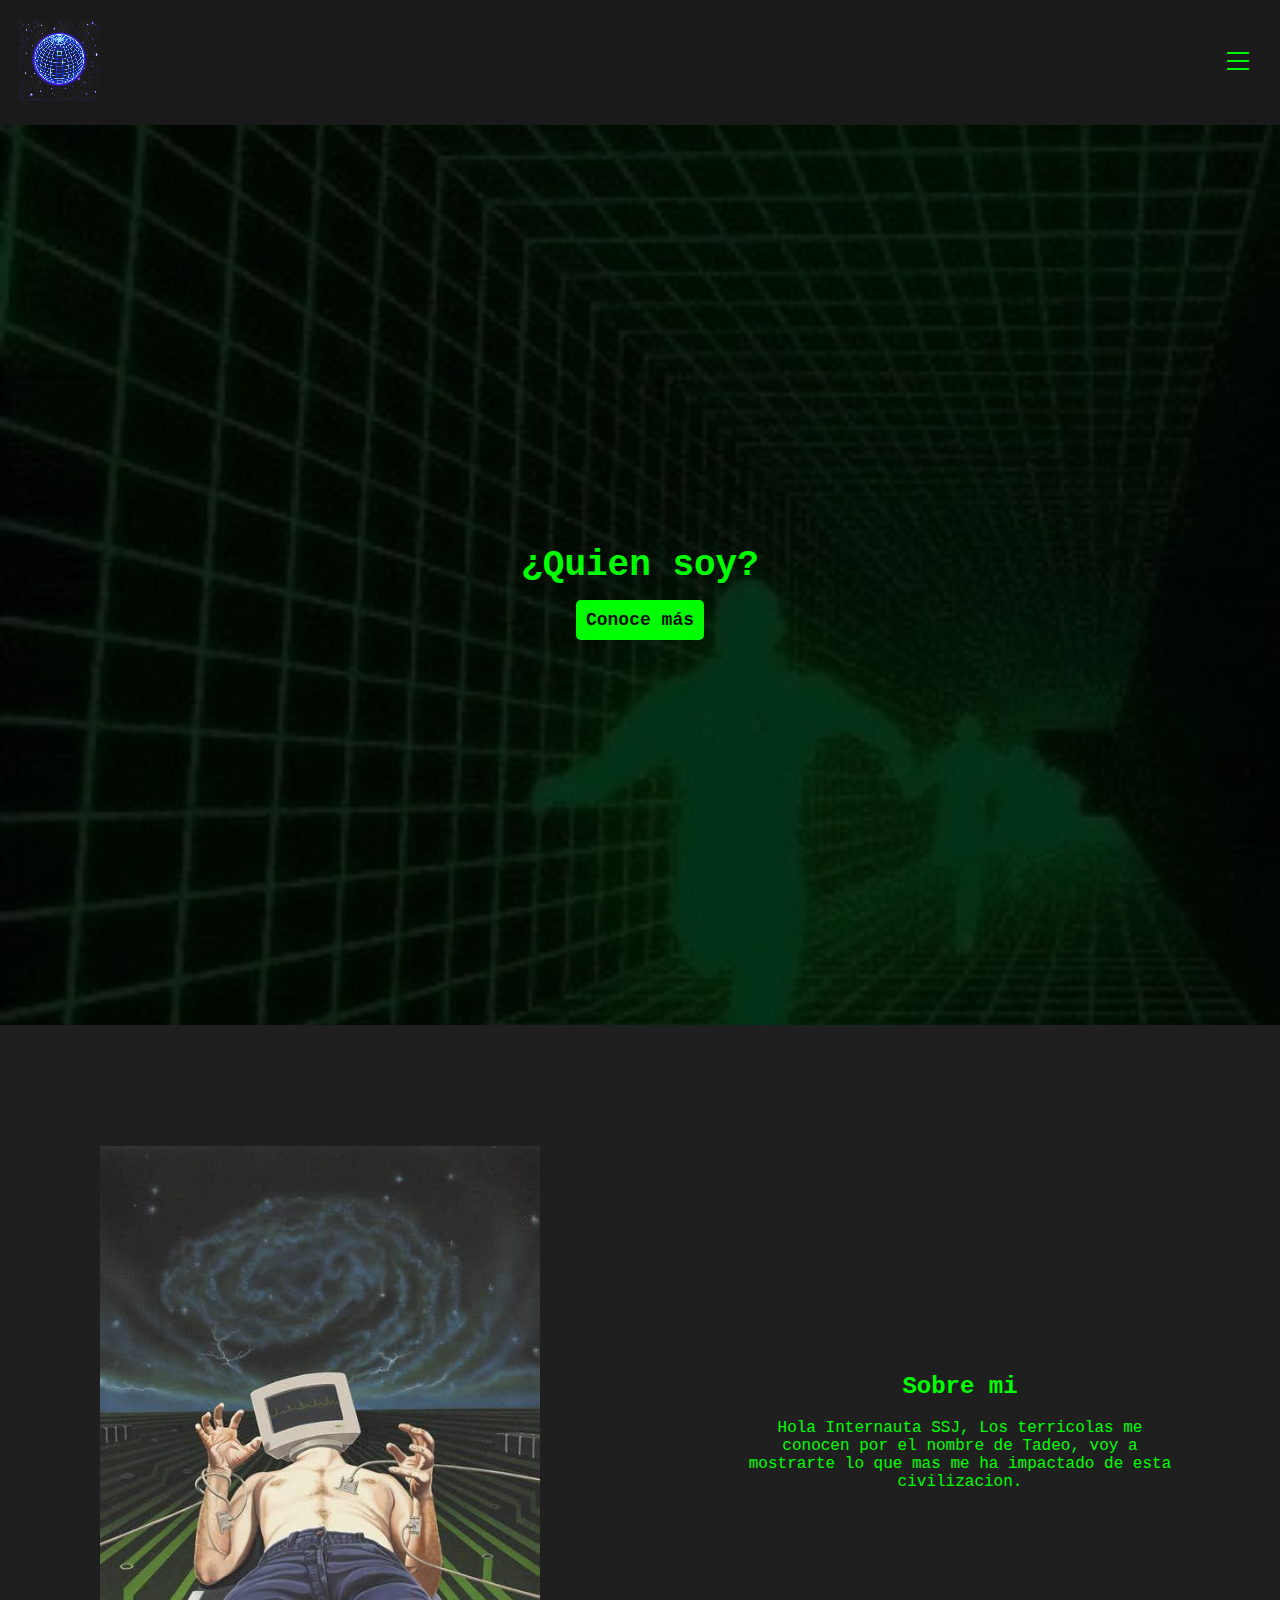
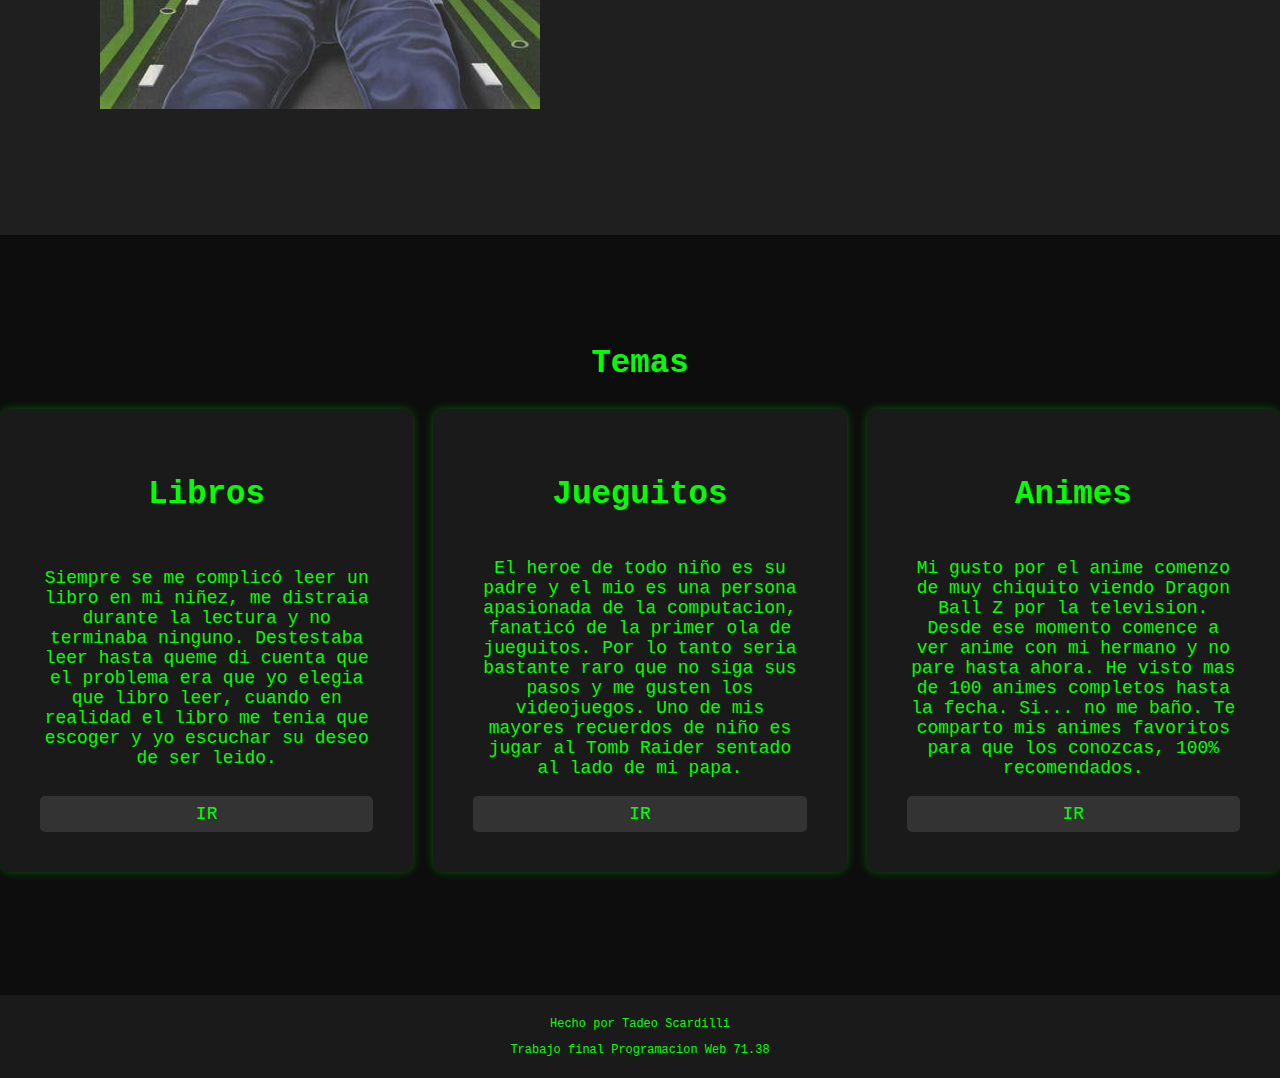
<file: index.html>
<!DOCTYPE html>
<html lang="en">
<head>
    <meta charset="UTF-8">
    <meta name="viewport" content="width=device-width, initial-scale=1.0">
   
    <title>Tadeo</title>
    <link rel="stylesheet" href="https://cdn.jsdelivr.net/npm/bootstrap-icons@1.11.3/font/bootstrap-icons.min.css">
    <link rel="stylesheet" href="CSS/estilos.css">

</head>

<body> 
    <header>
        <a href="index.html" class="video-logo">
            <video src="IMAGENES/LOGO.mp4" autoplay loop muted playsinline>
            </video>
        </a>
        <button id="abrir" class="abrir-menu"><i class="bi bi-list"></i></button>
    </header>
    <nav class="nav" id="nav">
        <button id="cerrar" class="cerrar-menu"><i class="bi bi-x"></i></button>
        <ul class="nav-list">
            
            <li>
                <a href="#temas-lsp" class="nav-principal">Temas</a>
            </li>
            <li>
                <a href="libros.html" class="nav-principal">Libros</a>
            </li>
            <li>
                <a href="jueguitos.html" class="nav-principal">Jueguitos</a>
            </li>
            <li>
                <a href="animes.html" class="nav-principal">Animes</a>
            </li>
            <li>
                <a href="contactame.html" class="nav-principal">Contactame</a>
            </li>
        </ul>
    </nav>

    <div class="psycho-image">
        <div class="psycho-text">
            <h1>¿Quien soy?</h1>
            <a href="#contenedor-id" class="button">Conoce más</a>
        </div>
    </div>

    <div class="contenedor" id="contenedor-id">
        <div class="imagen-contenedor">
            <img src="IMAGENES/psycho2.jpg" alt="img-conocer">
        </div>

        <div class="text-contenedor">
            <h2>Sobre mi</h2>
            <p>Hola Internauta SSJ, Los terricolas me conocen por el nombre de Tadeo,
                voy a mostrarte lo que mas me ha impactado de esta civilizacion.
            </p>
        </div>
    </div>

    <div class="temas" id="temas-lsp">
        <h2 id="temas_titulo">Temas</h2>
        <div class="columnas-temas"> 
            <div class="libros">
                <h2>Libros</h2>
                <p>Siempre se me complicó leer un libro en mi niñez, me distraia durante la lectura y no terminaba ninguno.
                    Destestaba leer hasta queme di cuenta que el problema era que yo elegia que libro leer, cuando en realidad el libro me tenia que escoger 
                    y yo escuchar su deseo de ser leido.
                </p> 
               <a href="libros.html" class="boton-libros">IR</a>
            </div>
            <div class="jueguitos">
                <h2>Jueguitos</h2>
                <p> El heroe de todo niño es su padre y
                    el mio es una persona apasionada de la computacion, fanaticó de la primer ola de jueguitos.
                    Por lo tanto seria bastante raro que no siga sus pasos y me gusten los videojuegos. 
                    Uno de mis mayores recuerdos de niño es jugar al Tomb Raider sentado al lado de mi papa.
                </p>
                <a href="jueguitos.html" class="boton-jueguitos">IR</a>
            </div>
            <div class="animes">
                <h2>Animes</h2>
                <p>Mi gusto por el anime comenzo de muy chiquito viendo Dragon Ball Z por la television. Desde ese momento comence a
                    ver anime con mi hermano y no pare hasta ahora. He visto mas de 100 animes completos hasta la fecha. Si... no me baño.
                    Te comparto mis animes favoritos para que los conozcas, 100% recomendados.
                </p>
                <a href="animes.html" class="boton-animes">IR</a>
            </div>
        </div>
    </div>

    <footer>

        <p>Hecho por Tadeo Scardilli </p>
        <p>Trabajo final Programacion Web 71.38 </p>

        
    </footer>

    <script src="javascript/hamburguesa.js"></script>
</body>
</html>
</file>
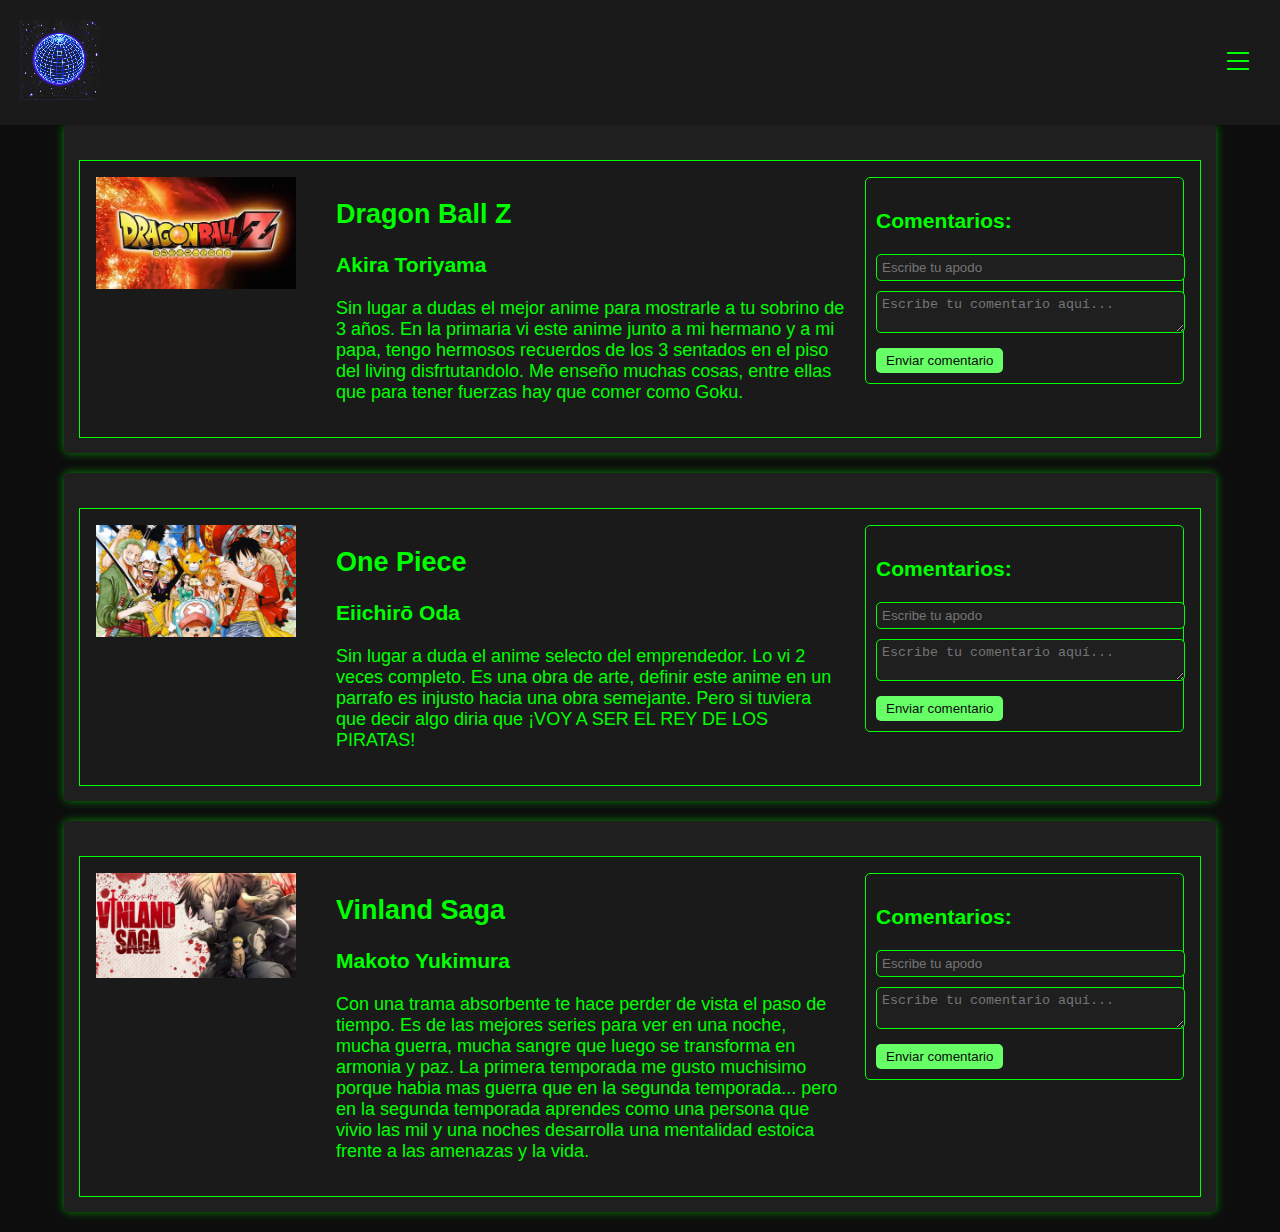
<file: animes.html>
<!DOCTYPE html>
<html lang="en">
<head>
    <meta charset="UTF-8">
    <meta name="viewport" content="width=device-width, initial-scale=1.0">
    
    <title>Animes</title>
    <link rel="stylesheet" href="https://cdn.jsdelivr.net/npm/bootstrap-icons@1.11.3/font/bootstrap-icons.min.css">
    <link rel="stylesheet" href="CSS/paginas.css">
</head>
<body>
    <header>
        <a href="index.html" class="video-logo">
            <video src="IMAGENES/LOGO.mp4" autoplay loop muted playsinline>
            </video>
        </a>
        <button id="abrir" class="abrir-menu"><i class="bi bi-list"></i></button>
    </header>
    <nav class="nav" id="nav">
        <button id="cerrar" class="cerrar-menu"><i class="bi bi-x"></i></button>
        <ul class="nav-list">
            <li>
                <a href="index.html" class="nav-principal">Inicio</a>
            </li>
            <li>
                <a href="#temas-lsp" class="nav-principal">Temas</a>
            </li>
            <li>
                <a href="libros.html" class="nav-principal">Libros</a>
            </li>
            <li>
                <a href="jueguitos.html" class="nav-principal">Jueguitos</a>
            </li>
            <li>
                <a href="contactame.html" class="nav-principal">Contactame</a>
            </li>
        </ul>
    </nav>
    <div class="entrada-elemento">
        <div class="elemento">
            <div class="img_elementos">
                <img src="IMAGENES/A dragon-ball-z-logo.webp" alt="img">
            </div>
            <div class="datos">
                <h2>Dragon Ball Z</h2>
                <h3>Akira Toriyama</h3>
                
                <p>Sin lugar a dudas el mejor anime para mostrarle a tu sobrino de 3 años.
                    En la primaria vi este anime junto a mi hermano y a mi papa, tengo hermosos recuerdos de los 3 sentados en el piso del living disfrtutandolo.
                    Me enseño muchas cosas, entre ellas que para tener fuerzas hay que comer como Goku.
                </p>
            </div>
            <div class="comentarios" data-id="Dragon Ball Z">
                <h3>Comentarios:</h3>
                <ul class="lista-comentarios"></ul>
                <input type="text" class="comentario-apodo" placeholder="Escribe tu apodo" required>
                <textarea class="comentario-texto" placeholder="Escribe tu comentario aquí..." required></textarea>
                <button class="comentario-boton">Enviar comentario</button>
            </div>
        </div>
    </div>
    <div class="entrada-elemento">
        <div class="elemento">
            <div class="img_elementos">
                <img src="IMAGENES/A one-piece-pictures.jpg" alt="img">
            </div>
            <div class="datos">
                <h2>One Piece</h2>
                <h3>Eiichirō Oda</h3>
                
                <p>Sin lugar a duda el anime selecto del emprendedor. Lo vi 2 veces completo.
                    Es una obra de arte, definir este anime en un parrafo es injusto hacia una obra semejante. 
                    Pero si tuviera que decir algo diria que ¡VOY A SER EL REY DE LOS PIRATAS!
                    
                </p>
            </div>
            <div class="comentarios" data-id="One Piece">
                <h3>Comentarios:</h3>
                <ul class="lista-comentarios"></ul>
                <input type="text" class="comentario-apodo" placeholder="Escribe tu apodo" required>
                <textarea class="comentario-texto" placeholder="Escribe tu comentario aquí..." required></textarea>
                <button class="comentario-boton">Enviar comentario</button>
            </div>
        </div>
    </div>
    <div class="entrada-elemento">
        <div class="elemento">
            <div class="img_elementos">
                <img src="IMAGENES/A Vinland saga.webp" alt="img">
            </div>
            <div class="datos">
                <h2>Vinland Saga</h2>
                <h3>Makoto Yukimura</h3>
                
                <p> Con una trama absorbente te hace perder de vista el paso de tiempo. Es de las mejores series para ver en una noche, mucha guerra, mucha sangre que luego se transforma en armonia y paz.
                    La primera temporada me gusto muchisimo porque habia mas guerra que en la segunda temporada... pero en la segunda temporada aprendes como una persona que vivio las mil y una noches
                    desarrolla una mentalidad estoica frente a las amenazas y la vida.
                </p>
            </div>
            <div class="comentarios" data-id="Vinland Saga">
                <h3>Comentarios:</h3>
                <ul class="lista-comentarios"></ul>
                <input type="text" class="comentario-apodo" placeholder="Escribe tu apodo" required>
                <textarea class="comentario-texto" placeholder="Escribe tu comentario aquí..." required></textarea>
                <button class="comentario-boton">Enviar comentario</button>
            </div>
        </div>
    
    </div>

    <script src="javascript/hamburguesa.js"></script>
    <script src="javascript/comentarios.js"></script>

</body>
</html>
</file>
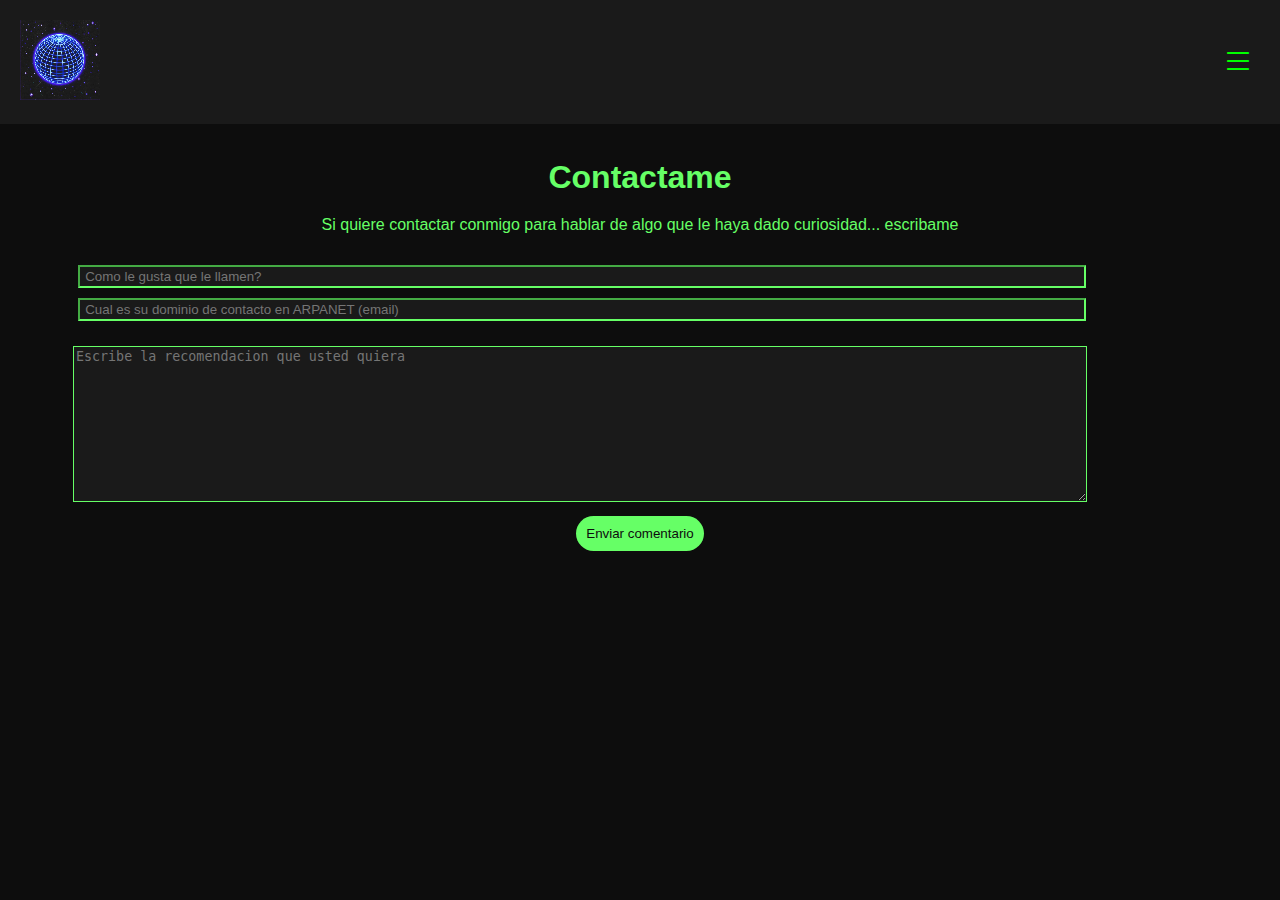
<file: contactame.html>
<!DOCTYPE html>
<html lang="en">
<head>
    <meta charset="UTF-8">
    <meta name="viewport" content="width=device-width, initial-scale=1.0">
    <title>Contactame</title>
    <link rel="stylesheet" href="https://cdn.jsdelivr.net/npm/bootstrap-icons@1.11.3/font/bootstrap-icons.min.css">
    <link rel="stylesheet" href="CSS/contactame.css">

</head>
<body>
    <header>
        <a href="index.html" class="video-logo">
            <video src="IMAGENES/LOGO.mp4" autoplay loop muted playsinline>
            </video>
        </a>
        <button id="abrir" class="abrir-menu"><i class="bi bi-list"></i></button>
        
    </header>
        <nav class="nav" id="nav">

            <button id="cerrar" class="cerrar-menu"><i class="bi bi-x"></i></button>
            
            <ul class="nav-list">
                <li>
                    <a href="index.html" class="nav-principal">Inicio</a>
                </li>
                <li>
                    <a href="#temas-lsp" class="nav-principal">Temas</a>
                </li>
                <li>
                    <a href="libros.html" class="nav-principal">Libros</a>
                </li>
                <li>
                    <a href="jueguitos.html" class="nav-principal">Jueguitos</a>
                </li>
                <li>
                    <a href="animes.html" class="nav-principal">Animes</a>
                </li>
                
                
            </ul>
        </nav>
    <div class="container">
        <h1>Contactame</h1> 
        <p>Si quiere contactar conmigo para hablar de algo que le haya dado curiosidad... escribame </p>
        <form action="https://formsubmit.co/tadeoscardilli@gmail.com" method="POST">
            <div class="grupo">
                <div class="linea">
                    <div class="entrada">
                        <input type="text" name="nombre" class="form-control" placeholder=" Como le gusta que le llamen?" required>
                    </div>
                    <div class="entrada">
                        <input type="email" name="email" class="form-control" placeholder=" Cual es su dominio de contacto en ARPANET (email)" required>
                    </div>
                </div>
            </div>
            <div class="grupo">
                <textarea placeholder="Escribe la recomendacion que usted quiera" class="form-control" name="mensaje" rows="10" required></textarea>
            </div>
            <div class="boton">
                <button type="submit" class="enviar">Enviar comentario </button>
            </div>
        </form>
        <script src="javascript/hamburguesa.js"></script>
        <script src="javascript/click.js"></script>

    </body>
</html>
</file>
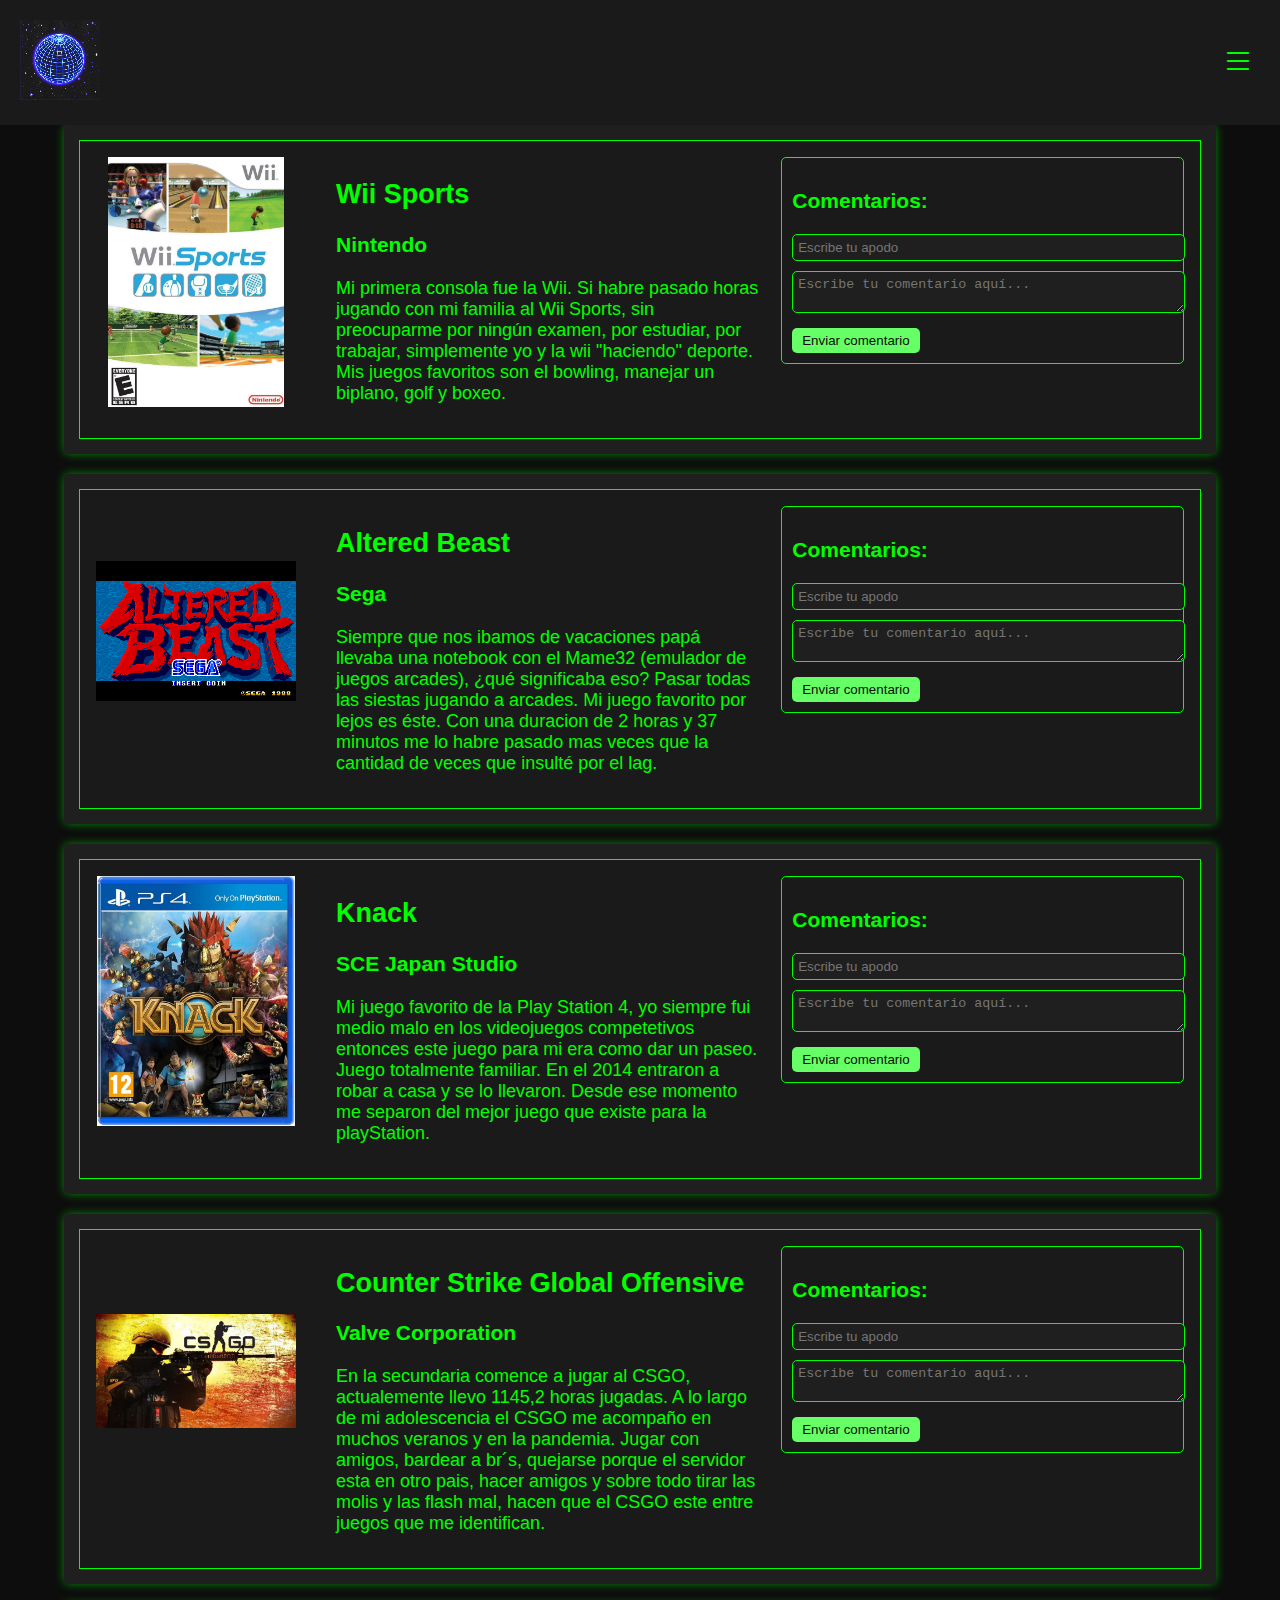
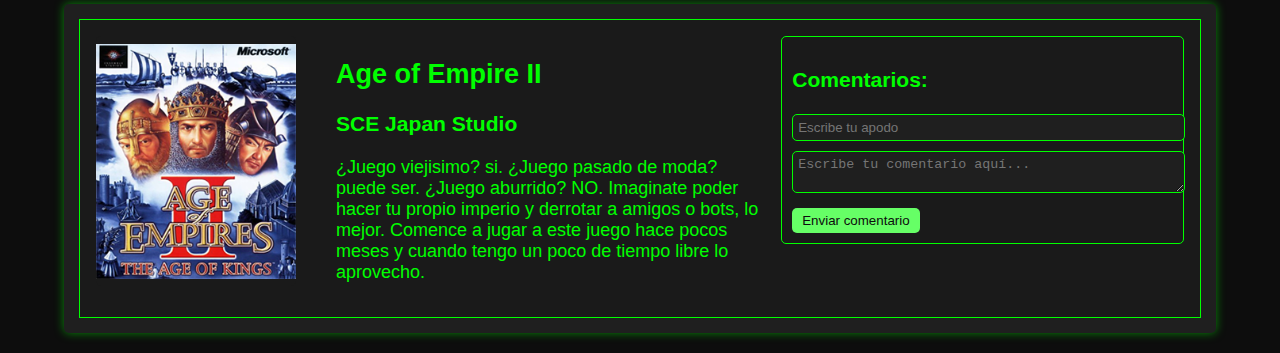
<file: jueguitos.html>
<!DOCTYPE html>
<html lang="en">
<head>
    <meta charset="UTF-8">
    <meta name="viewport" content="width=device-width, initial-scale=1.0">
    <title>Jueguitos</title>
    <link rel="stylesheet" href="https://cdn.jsdelivr.net/npm/bootstrap-icons@1.11.3/font/bootstrap-icons.min.css">
    <link rel="stylesheet" href="CSS/paginas_internas_jueguitos.css">
</head>
<body>
    <header>
        <a href="index.html" class="video-logo">
            <video src="IMAGENES/LOGO.mp4" autoplay loop muted playsinline >
        </a>
        <button id="abrir" class="abrir-menu"><i class="bi bi-list"></i></button>
    </header>
    <nav class="nav" id="nav">

        <button id="cerrar" class="cerrar-menu"><i class="bi bi-x"></i></button>
        
        <ul class="nav-list">
            <li>
                <a href="index.html" class="nav-principal">Inicio</a>
            </li>
            <li>
                <a href="#temas-lsp" class="nav-principal">Temas</a>
            </li>

            <li>
                <a href="libros.html" class="nav-principal">Libros</a>
            </li>
            <li>
                <a href="animes.html" class="nav-principal">Animes</a>
            </li>
        
            <li>
                <a href="contactame.html" class="nav-principal">Contactame</a>
            </li>
        </ul>
    </nav>
    <div class="entrada-elemento">
        <div class="elemento">
            <div class="img_elementos">
                <img src="IMAGENES/J wii-sports-pictures.jpg" alt="img">
            </div>
            <div class="datos">
                <h2>Wii Sports</h2>
                <h3>Nintendo</h3>
                
                <p>Mi primera consola fue la Wii. Si habre pasado horas jugando con mi familia al Wii Sports,
                    sin preocuparme por ningún examen, por estudiar, por trabajar, simplemente yo y la wii "haciendo" deporte.
                    Mis juegos favoritos son el bowling, manejar un biplano, golf y boxeo.
                </p>
            </div>
            <div class="comentarios" data-id="Wii Sports">
                <h3>Comentarios:</h3>
                <ul class="lista-comentarios"></ul>
                <input type="text" class="comentario-apodo" placeholder="Escribe tu apodo" required>
                <textarea class="comentario-texto" placeholder="Escribe tu comentario aquí..." required></textarea>
                <button class="comentario-boton">Enviar comentario</button>
            </div>
        </div>
    </div>
    </div>
    <div class="entrada-elemento">
        <div class="elemento">
            <div class="img_elementos">
                <img src="IMAGENES/J Altered_Beast_Arcade_Title.png" alt="img">
            </div>
            <div class="datos">
                <h2>Altered Beast</h2>
                <h3>Sega</h3>
                
                <p> Siempre que nos ibamos de vacaciones papá llevaba una notebook con el Mame32 (emulador de juegos arcades), ¿qué significaba eso?
                    Pasar todas las siestas jugando a arcades. Mi juego favorito por lejos es éste. Con una duracion de 2 horas y 37 minutos me lo habre pasado 
                    mas veces que la cantidad de veces que insulté por el lag.
                </p>
            </div>
            <div class="comentarios" data-id="Altered Beast">
                <h3>Comentarios:</h3>
                <ul class="lista-comentarios"></ul>
                <input type="text" class="comentario-apodo" placeholder="Escribe tu apodo" required>
                <textarea class="comentario-texto" placeholder="Escribe tu comentario aquí..." required></textarea>
                <button class="comentario-boton">Enviar comentario</button>
            </div>
        </div>   
    </div>
    <div class="entrada-elemento">
        <div class="elemento">
            <div class="img_elementos">
                <img src="IMAGENES/J KNACK.jpg" alt="img">
            </div>
            <div class="datos">
                <h2>Knack</h2>
                <h3>SCE Japan Studio</h3>
                
                <p>Mi juego favorito de la Play Station 4, yo siempre fui medio malo en los videojuegos competetivos 
                    entonces este juego para mi era como dar un paseo. Juego totalmente familiar. En el 2014 entraron a robar
                    a casa y se lo llevaron. Desde ese momento me separon del mejor juego que existe para la playStation.
                </p>
            </div>
            <div class="comentarios" data-id="Knack">
                <h3>Comentarios:</h3>
                <ul class="lista-comentarios"></ul>
                <input type="text" class="comentario-apodo" placeholder="Escribe tu apodo" required>
                <textarea class="comentario-texto" placeholder="Escribe tu comentario aquí..." required></textarea>
                <button class="comentario-boton">Enviar comentario</button>
            </div>
        </div>
    </div>
    <div class="entrada-elemento">
        <div class="elemento">
            <div class="img_elementos">
                <img src="IMAGENES/J CSGO.jpg" alt="img">
            </div>
            <div class="datos">
                <h2>Counter Strike Global Offensive</h2>
                <h3>Valve Corporation</h3>
                
                <p> En la secundaria comence a jugar al CSGO, actualemente llevo 1145,2 horas jugadas.
                    A lo largo de mi adolescencia el CSGO me acompaño en muchos veranos y en la pandemia.
                    Jugar con amigos, bardear a br´s, quejarse porque el servidor esta en otro pais, hacer amigos
                    y sobre todo tirar las molis y las flash mal, hacen que el CSGO este entre juegos que me identifican.
                    
                </p>
            </div>
            <div class="comentarios" data-id="Counter Strike Global Offensive">
                <h3>Comentarios:</h3>
                <ul class="lista-comentarios"></ul>
                <input type="text" class="comentario-apodo" placeholder="Escribe tu apodo" required>
                <textarea class="comentario-texto" placeholder="Escribe tu comentario aquí..." required></textarea>
                <button class="comentario-boton">Enviar comentario</button>
            </div>
        </div>  
       
    </div>
    <div class="entrada-elemento">
        <div class="elemento">
            <div class="img_elementos">
                <img src="IMAGENES/J Age_of_Empires_II_-_The_Age_of_Kings_Coverart.png" alt="img-conocer">
            </div>
            <div class="datos">
                <h2>Age of Empire II</h2>
                <h3>SCE Japan Studio</h3>
                
                <p>¿Juego viejisimo? si. ¿Juego pasado de moda? puede ser. ¿Juego aburrido? NO.
                    Imaginate poder hacer tu propio imperio y derrotar a amigos o bots, lo mejor.
                    Comence a jugar a este juego hace pocos meses y cuando tengo un poco de tiempo libre lo aprovecho. 
                </p>
            </div>

            <div class="comentarios" data-id="Age of Empire II">
                <h3>Comentarios:</h3>
                <ul class="lista-comentarios"></ul>
                <input type="text" class="comentario-apodo" placeholder="Escribe tu apodo" required>
                <textarea class="comentario-texto" placeholder="Escribe tu comentario aquí..." required></textarea>
                <button class="comentario-boton">Enviar comentario</button>
            </div>
            
        </div>

        
    </div>
    <script src="javascript/hamburguesa.js"></script>
    <script src="javascript/comentarios.js"></script>

</body>
</html>
</file>
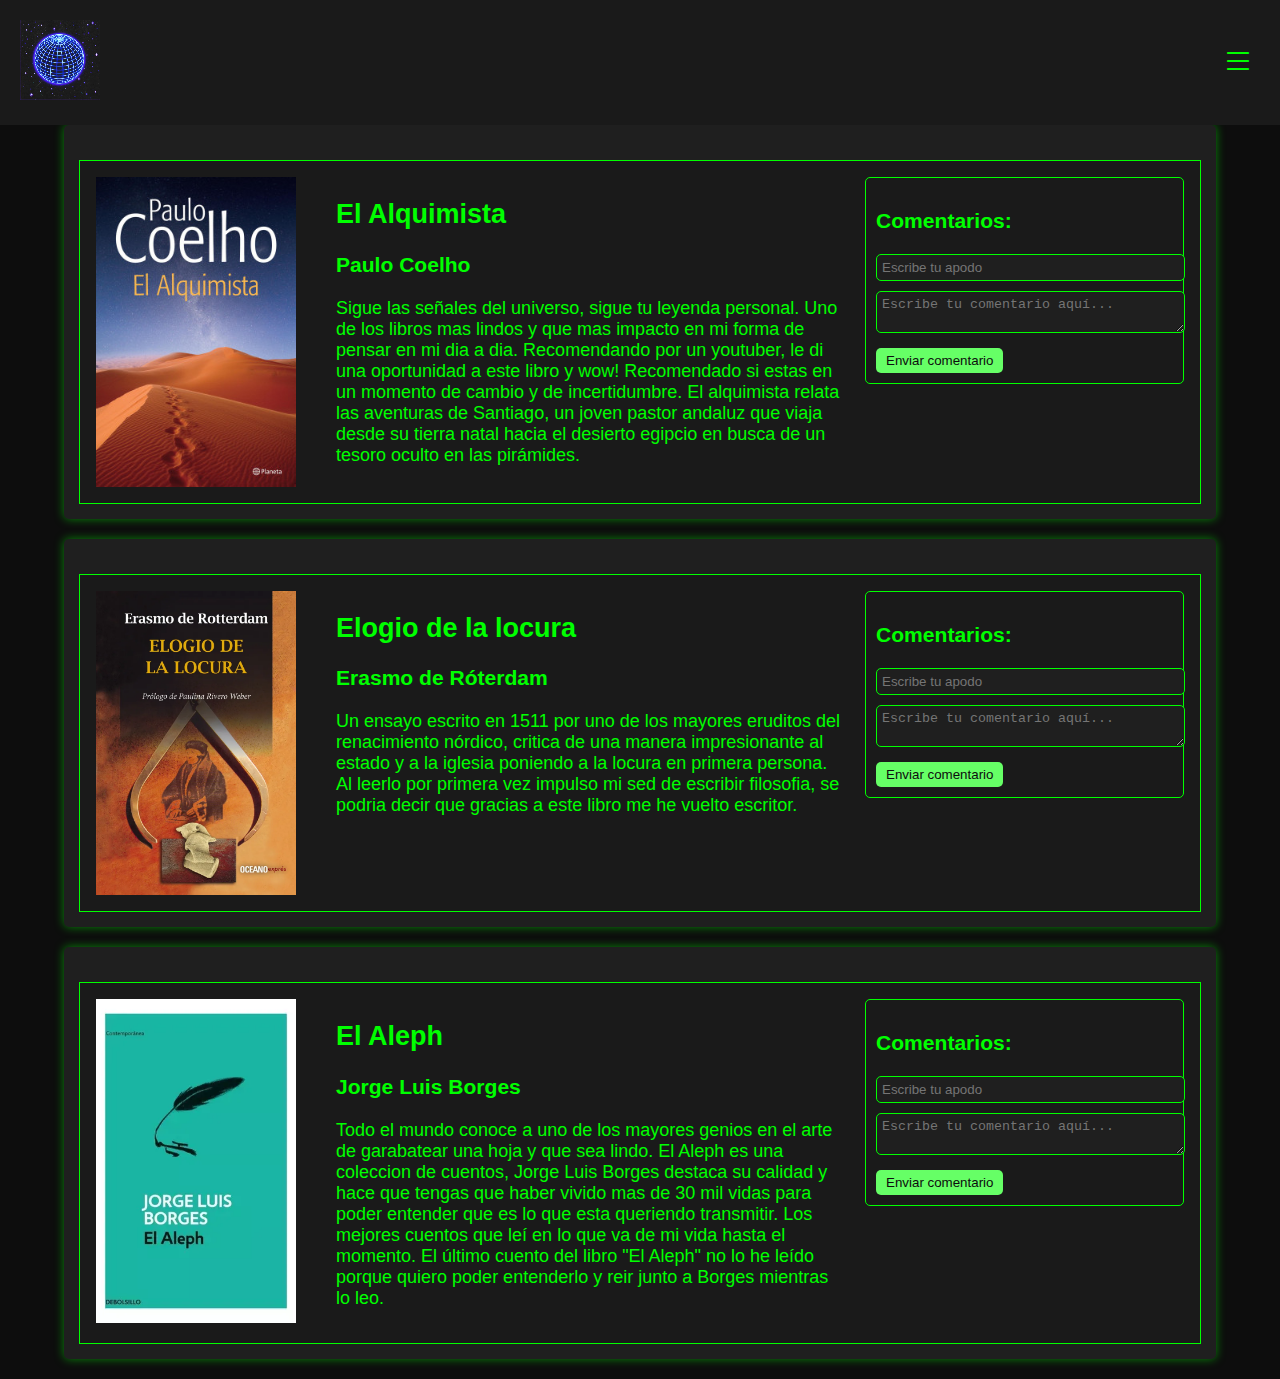
<file: libros.html>
<!DOCTYPE html>
<html lang="en">
<head>
    <meta charset="UTF-8">
    <meta name="viewport" content="width=device-width, initial-scale=1.0">
    <title>Libros</title>
    <link rel="stylesheet" href="https://cdn.jsdelivr.net/npm/bootstrap-icons@1.11.3/font/bootstrap-icons.min.css">
    <link rel="stylesheet" href="CSS/paginas.css">
</head>
<body>
    <header>
        <a href="index.html" class="video-logo">
            <video src="IMAGENES/LOGO.mp4" autoplay loop muted playsinline>
            </video>
        </a>
        <button id="abrir" class="abrir-menu"><i class="bi bi-list"></i></button>
    </header>
    <nav class="nav" id="nav">
        <button id="cerrar" class="cerrar-menu"><i class="bi bi-x"></i></button>
        <ul class="nav-list">
            <li>
                <a href="index.html" class="nav-principal">Inicio</a>
            </li>
            <li>
                <a href="#temas-lsp" class="nav-principal">Temas</a>
            </li>
            <li>
                <a href="jueguitos.html" class="nav-principal">Jueguitos</a>
            </li>
            <li>
                <a href="animes.html" class="nav-principal">Animes</a>
            </li>
            <li>
                <a href="contactame.html" class="nav-principal">Contactame</a>
            </li>
        </ul>
    </nav>
    <div class="entrada-elemento">
        <div class="elemento">
            <div class="img_elementos">
                <img src="IMAGENES/ELL Alquimista paolo.jpg" alt="img">
            </div>
            <div class="datos">
                <h2>El Alquimista </h2>
                <h3>Paulo Coelho</h3>
                
                <p> Sigue las señales del universo, sigue tu leyenda personal.
                    Uno de los libros mas lindos y que mas impacto en mi forma de pensar en mi dia a dia.
                    Recomendando por un youtuber, le di una oportunidad a este libro y wow! Recomendado si estas en un momento de cambio y de incertidumbre.
                    El alquimista relata las aventuras de Santiago, un joven pastor andaluz que viaja desde 
                    su tierra natal hacia el desierto egipcio en busca de un tesoro oculto en las pirámides.
                
                </p>
            </div>
            <div class="comentarios" data-id="El Alquimista">
                <h3>Comentarios:</h3>
                <ul class="lista-comentarios"></ul>
                <input type="text" class="comentario-apodo" placeholder="Escribe tu apodo" required>
                <textarea class="comentario-texto" placeholder="Escribe tu comentario aquí..." required></textarea>
                <button class="comentario-boton">Enviar comentario</button>
            </div>
        </div>
    </div>
    <div class="entrada-elemento">
        <div class="elemento">
            <div class="img_elementos">
                <img src="IMAGENES/Elogio de la locura.webp" alt="img">
            </div>
            <div class="datos">
                <h2>Elogio de la locura</h2>
                <h3>Erasmo de Róterdam</h3>
                <p>Un ensayo escrito en 1511 por uno de los mayores eruditos del renacimiento nórdico,
                    critica de una manera impresionante al estado y a la iglesia poniendo a la locura en primera persona.
                    Al leerlo por primera vez impulso mi sed de escribir filosofia, se podria decir que gracias a este libro
                    me he vuelto escritor.

                </p>
            </div>
            <div class="comentarios" data-id="Elogio de la locura">
                <h3>Comentarios:</h3>
                <ul class="lista-comentarios"></ul>
                <input type="text" class="comentario-apodo" placeholder="Escribe tu apodo" required>
                <textarea class="comentario-texto" placeholder="Escribe tu comentario aquí..." required></textarea>
                <button class="comentario-boton">Enviar comentario</button>
            </div>
        </div>
    </div>
    <div class="entrada-elemento">
        <div class="elemento">
            <div class="img_elementos">
                <img src="IMAGENES/El aleph.webp" alt="img">
            </div>
            <div class="datos">
                <h2>El Aleph</h2>
                <h3>Jorge Luis Borges</h3>
                <p>
                    Todo el mundo conoce a uno de los mayores genios en el arte de garabatear una hoja y que sea lindo.
                    El Aleph es una coleccion de cuentos, Jorge Luis Borges destaca su calidad y hace que tengas que haber vivido mas de 30 mil vidas para 
                    poder entender que es lo que esta queriendo transmitir.
                    Los mejores cuentos que leí en lo que va de mi vida hasta el momento. El último cuento del libro
                    "El Aleph" no lo he leído porque quiero poder entenderlo y reir junto a Borges mientras lo leo.

                </p>
            </div>
            <div class="comentarios" data-id="El Aleph">
                <h3>Comentarios:</h3>
                <ul class="lista-comentarios"></ul>
                <input type="text" class="comentario-apodo" placeholder="Escribe tu apodo" required>
                <textarea class="comentario-texto" placeholder="Escribe tu comentario aquí..." required></textarea>
                <button class="comentario-boton">Enviar comentario</button>
            </div>
        </div>
    </div>
    <script src="javascript/hamburguesa.js"></script>
    <script src="javascript/comentarios.js"></script>

</body>

</html>
</file>
<file: CSS/estilos.css>
body {
    margin: 0;
    padding: 0;
    background-color: #0d0d0d; 
    color: #00ff00; 
    font-family: monospace;
 
}

body.menu-abierto {
    overflow: hidden;
}

header {
    position: sticky;
    top: 0;
    display: flex;
    align-items: center;
    min-height: 80px;
    background-color: #1a1a1a; 
    justify-content: space-between;
    padding: 20px;
}

.video-logo video {
    height: 80px;
    width: auto;

}

.abrir-menu, .cerrar-menu {
    display: block;
    border: 0;
    font-size: 2rem;
    background-color: transparent;
}

.abrir-menu {
    color: #00ff00; 
}

.cerrar-menu {
    color: #00ff00; 
}

.nav {
    opacity: 0;
    visibility: hidden;
    display: flex;
    z-index: 2;
    flex-direction: column;
    align-items: end;
    gap: 1rem;
    position: fixed;
    top: 0;
    bottom: 0;
    right: 0;
    background-color: #121212;
    padding: 2rem;
    box-shadow: 0 0 0 100vmax rgba(0, 255, 0, 0.1);
}

.nav.visible {
    opacity: 1;
    visibility: visible;
}

.nav-list {
    list-style-type: none;
    display: flex;
    flex-direction: column;
    gap: 1rem;
    align-items: end;
    font-family: sans-serif; /* Asegura que se use la misma tipografía */
    font-size: 1.2rem; /* Ajusta el tamaño de la fuente */
}

.nav-list li a {
    color: #00ff00;
    text-decoration: none;
    font-weight: 600;
}

.nav-list li a:hover {
    color: #00ff99;
    transition: color 0.3s ease;
}



.psycho-image {
    background-image: linear-gradient(rgba(0, 0, 0, 0.8), rgba(0, 0, 0, 0.8)), url(psycho.jpg);
    background-size: cover;
    height: 100vh;
    background-position: center;
    display: flex;
    background-repeat: no-repeat;
    align-items: center;
    justify-content: center;
    text-align: center;
}

.psycho-text h1 {
    color: #00ff00;
}

.psycho-text a {
    border: none;
    color: #0d0d0d;
    font-weight: bold;
    background-color: #00ff00;
    padding: 10px;
    border-radius: 5px;
    text-align: center;
    text-decoration: none;
}

.psycho-text a:hover {
    color: #121212;
    font-size: large;

}


.contenedor {
    display: flex;
    align-items: center;
    background-color: #1f1f1f;
    height: 90vh;
}

.imagen-contenedor, .text-contenedor {
    width: 50%;
    box-sizing: border-box;
    padding: 100px;
    font-size: large;

}

.imagen-contenedor img {
    max-width: 100%;
    height: auto;
}

.text-contenedor {
    text-align: center;
    color: #00ff00;
}

.temas {
    display: flex;
    flex-direction: column;
    align-items: center;
    justify-content: center;
    height: 80vh;
    padding: 0;
}
.img {
    overflow-clip-margin: content-box;
    overflow: clip;
}
.temas h2 {
    color: #00ff00;
    font-size: 1.8em;
}

.columnas-temas {
    
    display: flex;
    justify-content: space-between; /* Asegura espacio uniforme entre los elementos */
    align-items: stretch; /* Alinea los elementos en altura */
    margin-top: 0px;
    gap: 20px; /* Espacio entre los elementos */
     
}

.libros, .jueguitos, .animes {
    width: 30%; /* Ancho igual para cada sección */
    min-height: 250px; /* Ajusta la altura mínima según sea necesario */
    padding: 40px;
    text-align: center;
    background-color: #1a1a1a;
    border-radius: 10px;
    box-shadow: 0 0 10px rgba(0, 255, 0, 0.3);
    display: flex;
    flex-direction: column;
    justify-content: space-between;
}



.columnas-temas p {
    color: #00ff00;
}

.columnas-temas h3 {
    color: #00ff00;
}

.boton-libros, .boton-jueguitos, .boton-animes {
    border: none;
    text-decoration: none;
    background-color: #333333;
    color: #00ff00;
    padding: 8px;
    border-radius: 5px;
}

footer {
    font-size: small;
    color: #00ff00;
    text-align: center;
    background-color: #1a1a1a;
    padding: 10px;
    margin-top: 40px;
}


.footer-image img{
    max-width: 20;

}
@media (max-width: 660px) {
    .nav-list {
        display: flex;
        flex-direction: column;
        align-items: center;
        gap: 1rem;
        margin: 0;
        padding: 0;
    }

    .nav-list li {
        width: 100%;
        text-align: center;
    }

    .nav-list li a {
        font-size: 1.2rem;
        color: #00ff00;
        text-decoration: none;
        font-weight: bold;
    }
    .video-logo video {
        height: 50px;
        width: 100%;
    }

    .psycho-image {
        height: 50vh;
        background-size: cover;
        background-position: center;
    }   

    .psycho-text h1 {
        font-size: 1.5rem;
    }

    .psycho-text a {
        font-size: 1rem;
        padding: 5px 10px;
    }

    .contenedor {
        flex-direction: column;
        align-items: center;
        padding: 20px;
        height: auto;
    }

    .imagen-contenedor, .text-contenedor {
        width: 90%;
        max-width: 500px;
        padding: 10px;
        text-align: center;
    }

    .temas {
        padding: 20px;
        height: auto;
    }

    .columnas-temas {
        flex-direction: column;
        align-items: center;
    }

    .libros, .jueguitos, .animes {
        width: 90%;
        max-width: 400px;
        margin: 10px 0;
        padding: 20px;
    }

    footer {
        font-size: smaller;
        padding: 10px;
        margin-top: 20px;
    }
}

@media (min-width: 601px) and (max-width: 768px) {
    body {
        font-size: 16px;
    }
}

@media (min-width: 769px) {
    body {
        font-size: 18px;
    }
}
</file>
<file: CSS/paginas.css>
body {
    margin: 0;
    padding: 0;
    box-sizing: border-box;
    font-family: sans-serif; 
    background-color: #0d0d0d; 
    color: #00ff00; 
}

body.menu-abierto {
    overflow: hidden;
}

header {
    position: sticky;
    top: 0;
    display: flex;
    align-items: center;
    min-height: 80px;
    background-color: #1a1a1a; 
    justify-content: space-between;
    padding: 20px;
}

.video-logo video {
    height: 80px;
    width: auto;
     
}

.video-container VIDEO {
    height: 60px; 
    width: auto;
    overflow: hidden; 
}

.abrir-menu, .cerrar-menu {
    display: block;
    border: 0;
    font-size: 2rem;
    background-color: transparent;
}

.abrir-menu {
    color: #00ff00;
}

.cerrar-menu {
    color: #00ff00;
}

.nav {
    opacity: 0;
    visibility: hidden;
    display: flex;
    z-index: 2;
    flex-direction: column;
    align-items: end;
    gap: 1rem;
    position: fixed;
    top: 0;
    bottom: 0;
    right: 0;
    background-color: #121212;
    padding: 2rem;
    box-shadow: 0 0 0 100vmax rgba(0, 255, 0, 0.1);
}

.nav.visible {
    opacity: 1;
    visibility: visible;
}

.nav-list {
    list-style-type: none;
    display: flex;
    flex-direction: column;
    gap: 1rem;
    align-items: end;
    font-family: sans-serif; /* Asegura que se use la misma tipografía */
    font-size: 1.2rem; /* Ajusta el tamaño de la fuente */
}

.nav-list li a {
    color: #00ff00;
    text-decoration: none;
    font-weight: 600;
}

.nav-list li a:hover {
    color: #00ff99;
    transition: color 0.3s ease;
}


.entrada-elemento {
    margin-left: 5%;
    margin-right: 5%;
    display: flex;
    flex-direction: column;
    justify-content: center;
    margin-bottom: 20px;
    background-color: #1f1f1f;
    padding: 15px;
    border-radius: 5px;
    box-shadow: 0 0 10px rgba(0, 255, 0, 0.5); 
}

.elemento {
    margin-top: 20px;
    background-color: #1a1a1a;
    display: flex;
    align-items: center;
    justify-content: space-between;
    padding: 1rem;
    border: 1px solid #00ff00;
}

.elemento li {
    list-style-type: none;
}

.img_elementos {
    width: 100%; 
    max-width: 200px; 
    height: auto; 
    display: flex;
    justify-content: center;
    align-items: center;
}

.img_elementos img {
    width: 100%; 
    height: auto; 
    object-fit: contain; 
}
.datos {
    padding-left: 20px;
    color: #00ff00;
}

.datos p {
    color: #00ff00;
}



.nav-list li a:hover, .datos p:hover {
    color: #00ff99;
    transition: color 0.3s ease;
}


.entrada-elemento {
    margin-left: 5%;
    margin-right: 5%;
    display: flex;
    flex-direction: column;
    justify-content: center;
    margin-bottom: 20px;
    background-color: #1f1f1f;
    padding: 15px;
    border-radius: 5px;
    box-shadow: 0 0 10px rgba(0, 255, 0, 0.5); 
}

.elemento {
    display: flex;
    align-items: flex-start; 
    gap: 20px;
    background-color: #1a1a1a;
    padding: 1rem;
    border: 1px solid #00ff00;
}

.datos {
    width: 60%; 
}

.comentarios {
    width: 35%;
    background-color: #1a1a1a;
    padding: 10px;
    border: 1px solid #00ff00;
    border-radius: 5px;
}

.comentarios h3 {
    color: #00ff00;
}

.lista-comentarios {
    list-style-type: none;
    padding: 0;
    margin-bottom: 10px;
    color: #00ff99;
}

.lista-comentarios li {
    border-bottom: 1px solid #00ff00;
    padding: 5px 0;
    word-wrap: break-word; 
    white-space: normal; 
    overflow-wrap: break-word; 
}

.comentario-apodo, .comentario-texto {
    width: 100%;
    background-color: #1f1f1f;
    color: #b3ffb3;
    border: 1px solid #00ff00;
    padding: 5px;
    margin-bottom: 10px;
    border-radius: 5px;
}

.comentario-boton {
    background-color: #66ff66;
    color: #0d0d0d;
    border: none;
    padding: 5px 10px;
    border-radius: 5px;
    cursor: pointer;
}

.comentario-boton:hover {
    background-color: #33cc33;
}

@media (max-width: 600px) {
    .header, .nav {
        padding: 10px;
    }

    .video-logo video {
        height: 50px;
        width: 100%;
    }

    .elemento {
        flex-direction: column;
        align-items: center;
        text-align: center;
        padding: 1rem;
    }

    .img_elementos img {
        width: 80%;
        height: auto;
        margin: auto;
    }

    .datos {
        padding-left: 0;
        width: 100%;
        text-align: center;
    }

  

    .comentarios {
        width: 100%;
        margin-top: 10px;
    }

    .comentario-apodo, .comentario-texto {
        width: 90%;
        margin: auto;
    }

    .entrada-elemento {
        margin: 5%;
        padding: 15px;
    }
}
@media (min-width: 601px) and (max-width: 768px) {
    body {
        font-size: 16px;
    }
}

@media (min-width: 769px) {
    body {
        font-size: 18px;
    }
}
</file>
<file: CSS/contactame.css>
body {
    margin: 0;
    padding: 0;
    box-sizing: border-box;
    background-color: #0d0d0d; 
    color: #00ff00; 
    text-decoration: none;
    font-family: sans-serif;
}   

body.menu-abierto {
    overflow: hidden;
}

header {
    position: sticky;
    top: 0;
    display: flex;
    align-items: center;
    min-height: 80px;
    background-color: #1a1a1a;
    justify-content: space-between;
    padding: 20px;
}

.video-logo video {
    height: 80px;
    width: auto;

}

.video-container VIDEO {
    height: 60px; 
    width: auto;
    overflow: hidden; 
}
.abrir-menu, .cerrar-menu {
    display: block;
    border: 0;
    font-size: 2rem;
    background-color: transparent;
}

.abrir-menu {
    color: #00ff00; 
}

.cerrar-menu {
    color: #00ff00; 
}

.nav {
    opacity: 0;
    visibility: hidden;
    display: flex;
    z-index: 2;
    flex-direction: column;
    align-items: end;
    gap: 1rem;
    position: fixed;
    top: 0;
    bottom: 0;
    right: 0;
    background-color: #121212;
    padding: 2rem;
    box-shadow: 0 0 0 100vmax rgba(0, 255, 0, 0.1);
}

.nav.visible {
    opacity: 1;
    visibility: visible;
}

.nav-list {
    list-style-type: none;
    display: flex;
    flex-direction: column;
    gap: 1rem;
    align-items: end;
    font-family: sans-serif; /* Asegura que se use la misma tipografía */
    font-size: 1.2rem; /* Ajusta el tamaño de la fuente */
}

.nav-list li a {
    color: #00ff00;
    text-decoration: none;
    font-weight: 600;
}

.nav-list li a:hover {
    color: #00ff99;
    transition: color 0.3s ease;
}


.container form {
    align-items: center;
}

h1 {
    text-align: center;
    margin: 35px 0 20px 0;
    color: #66ff66; 
}

p {
    text-align: center;
    color: #66ff66; 
    margin-left: 5%;
    margin-right: 5%;
}

.form-control {
    margin-left: 5%;
    margin-right: 5%;
    padding: 2px;
    border-color: #66ff66; 
    width: 80%;
    background-color: #1a1a1a;
    color: #b3ffb3; 
}

.grupo {
    padding: 10px;
}

.entrada {
    padding: 5px;
}

.enviar {
    border: none;
    border-radius: 20px;
    padding: 10px;
    background-color: #66ff66; 
    color: #0d0d0d; 
}

.boton {
    text-align: center;
}

.enviar.clickeado {
    background-color: #ff0000; /* Cambia a un color diferente */
    color: #2a0fa4; /* Cambia el color del texto */
}
</file>
<file: CSS/paginas_internas_jueguitos.css>
body {
    margin: 0;
    padding: 0;
    box-sizing: border-box;
    font-family: sans-serif; 
    background-color: #0d0d0d; 
    color: #00ff00; 
}

body.menu-abierto {
    overflow: hidden;
}

header {
    position: sticky;
    top: 0;
    display: flex;
    align-items: center;
    min-height: 80px;
    background-color: #1a1a1a; 
    justify-content: space-between;
    padding: 20px;
}

.video-logo video {
    height: 80px;
    width: auto;
     
}

.video-container VIDEO {
    height: 60px; 
    width: auto;
    overflow: hidden; 
}

.abrir-menu, .cerrar-menu {
    display: block;
    border: 0;
    font-size: 2rem;
    background-color: transparent;
}

.abrir-menu {
    color: #00ff00;
}

.cerrar-menu {
    color: #00ff00;
}

.nav {
    opacity: 0;
    visibility: hidden;
    display: flex;
    z-index: 2;
    flex-direction: column;
    align-items: end;
    gap: 1rem;
    position: fixed;
    top: 0;
    bottom: 0;
    right: 0;
    background-color: #121212;
    padding: 2rem;
    box-shadow: 0 0 0 100vmax rgba(0, 255, 0, 0.1);
}

.nav.visible {
    opacity: 1;
    visibility: visible;
}

.nav-list {
    list-style-type: none;
    display: flex;
    flex-direction: column;
    gap: 1rem;
    align-items: end;
    font-family: sans-serif; /* Asegura que se use la misma tipografía */
    font-size: 1.2rem; /* Ajusta el tamaño de la fuente */
}

.nav-list li a {
    color: #00ff00;
    text-decoration: none;
    font-weight: 600;
}

.nav-list li a:hover {
    color: #00ff99;
    transition: color 0.3s ease;
}


.entrada-elemento {
    margin-left: 5%;
    margin-right: 5%;
    display: flex;
    flex-direction: column;
    justify-content: center;
    margin-bottom: 20px;
    background-color: #1f1f1f;
    padding: 15px;
    border-radius: 5px;
    box-shadow: 0 0 10px rgba(0, 255, 0, 0.5); 
}

.elemento {
    display: flex;
    align-items: center;
    justify-content: space-between;
    padding: 1rem;
    border: 1px solid #00ff00;
    background-color: #1a1a1a;
    gap: 20px;
}

.elemento li {
    list-style-type: none;
}

.img_elementos {
    width: 200px; /* Aumenta el ancho del contenedor de imagen */
    height: 250px; /* Aumenta la altura del contenedor de imagen */
    display: flex;
    justify-content: center;
    align-items: center;
    background-color: #1a1a1a;
    border-radius: 5px;
}

.img_elementos img {
    max-width: 100%;
    max-height: 100%;
    object-fit: cover; /* Ajusta la imagen para llenar el contenedor sin deformarse */
}

.datos {
    flex: 1; /* El texto ocupa el espacio restante */
    padding-left: 20px;
    color: #00ff00;
}


.datos p {
    color: #00ff00;
}


.nav-list li a:hover, .datos p:hover {
    color: #00ff99;
    transition: color 0.3s ease;
}

.entrada-elemento {
    margin-left: 5%;
    margin-right: 5%;
    display: flex;
    flex-direction: column;
    justify-content: center;
    margin-bottom: 20px;
    background-color: #1f1f1f;
    padding: 15px;
    border-radius: 5px;
    box-shadow: 0 0 10px rgba(0, 255, 0, 0.5); 
}

.elemento {
    display: flex;
    align-items: flex-start; 
    gap: 20px;
    background-color: #1a1a1a;
    padding: 1rem;
    border: 1px solid #00ff00;
}

.datos {
    width: 60%; 
}

.comentarios {
    width: 35%; 
    background-color: #1a1a1a;
    padding: 10px;
    border: 1px solid #00ff00;
    border-radius: 5px;
}

.comentarios h3 {
    color: #00ff00;
}

.lista-comentarios {
    list-style-type: none;
    padding: 0;
    margin-bottom: 10px;
    color: #00ff99;
}

.lista-comentarios li {
    border-bottom: 1px solid #00ff00;
    padding: 5px 0;
    word-wrap: break-word; 
    white-space: normal; 
    overflow-wrap: break-word; 
}

.comentario-apodo, .comentario-texto {
    width: 100%;
    background-color: #1f1f1f;
    color: #b3ffb3;
    border: 1px solid #00ff00;
    padding: 5px;
    margin-bottom: 10px;
    border-radius: 5px;
}

.comentario-boton {
    background-color: #66ff66;
    color: #0d0d0d;
    border: none;
    padding: 5px 10px;
    border-radius: 5px;
    cursor: pointer;
}

.comentario-boton:hover {
    background-color: #33cc33;
}

@media (max-width: 601px) {
    .header, .nav {
        padding: 10px;
    }

    .video-logo video {
        height: 50px;
        width: 100%;
    }

    .elemento {
        flex-direction: column;
        align-items: center;
        text-align: center;
        padding: 1rem;
    }

    .img_elementos img {
        width: 80%;
        height: auto;
        margin: auto;
    }

    .datos {
        padding-left: 0;
        width: 100%;
        text-align: center;
    }

    

    .comentarios {
        width: 100%;
        margin-top: 10px;
    }

    .comentario-apodo, .comentario-texto {
        width: 90%;
        margin: auto;
    }

    .entrada-elemento {
        margin: 5%;
        padding: 15px;
    }
}
@media (min-width: 601px) and (max-width: 768px) {
    body {
        font-size: 16px;
    }
}

@media (min-width: 769px) {
    body {
        font-size: 18px;
    }
}
</file>
